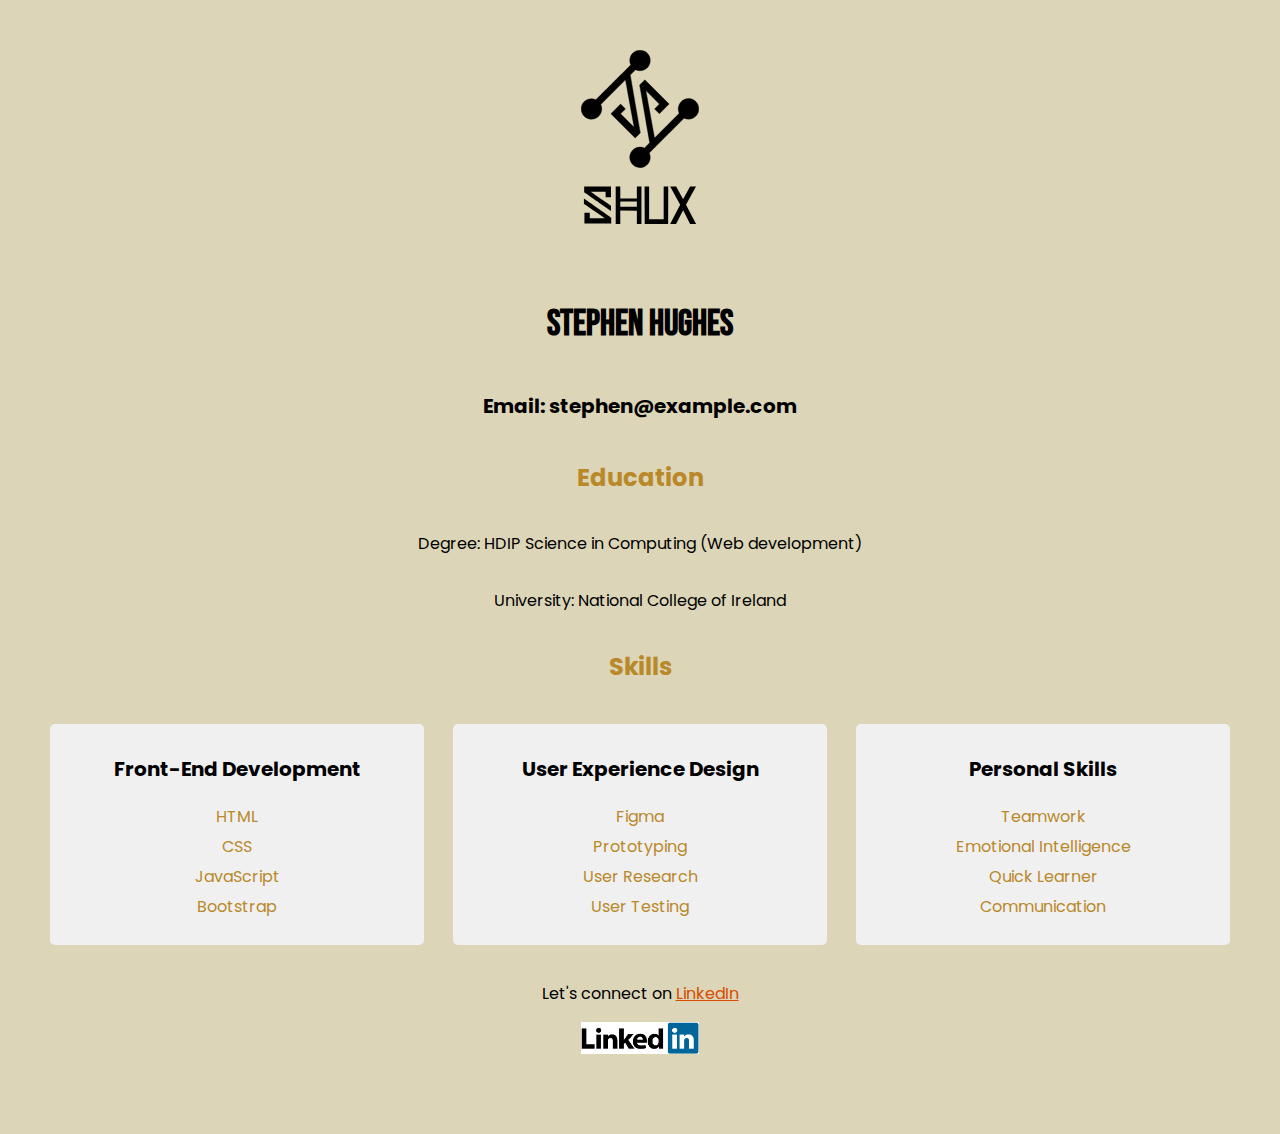
<file: WK3CV/index.html>
<!DOCTYPE html>
<html lang="en">
  <head>
    <meta charset="UTF-8" />
    <meta name="viewport" content="width=device-width, initial-scale=1.0" />
    <title>My CV</title>
    <link rel="preconnect" href="https://fonts.googleapis.com">
<link rel="preconnect" href="https://fonts.gstatic.com" crossorigin>
<link href="https://fonts.googleapis.com/css2?family=Bebas+Neue&display=swap" rel="stylesheet">
    <link rel="stylesheet" href="styles.css" />
    <link rel="preconnect" href="https://fonts.googleapis.com" />
    <link rel="preconnect" href="https://fonts.gstatic.com" crossorigin />
    <link
      href="https://fonts.googleapis.com/css2?family=Poppins:ital,wght@0,100;0,200;0,300;0,400;0,500;0,600;0,700;0,800;0,900;1,100;1,200;1,300;1,400;1,500;1,600;1,700;1,800;1,900&display=swap"
      rel="stylesheet"
    />
    
  </head>
  <body>
    <div class="container">
      <img src="Images/Asset 1Logos.svg" alt="SHUX logo" width="10%" height="10%">
      <br>
      <h1>Stephen Hughes</h1>
      <h3>Email: stephen@example.com </h3>

      <h2>Education</h2>
      <p>Degree: HDIP Science in Computing (Web development)</p>
      <p>University: National College of Ireland</p>

      <h2>Skills</h2>
      <div class="skills-section">
        <div>
          <h3>Front-End Development</h3>
          <ul>
            <li>HTML</li>
            <li>CSS</li>
            <li>JavaScript</li>
            <li>Bootstrap</li>
          </ul>
        </div>

        <div>
          <h3>User Experience Design</h3>
          <ul>
            <li>Figma</li>
            <li>Prototyping</li>
            <li>User Research</li>
            <li>User Testing</li>
          </ul>
        </div>

        <div>
          <h3>Personal Skills</h3>
          <ul>
            <li>Teamwork</li>
            <li>Emotional Intelligence</li>
            <li>Quick Learner</li>
            <li>Communication</li>
          </ul>
        </div>
      </div>
      <p>
        Let's connect on
        <a href=https://www.linkedin.com/in/stephen-hughes-11ab92113/ target="_blank"
          >LinkedIn</a
        >
      </p>
      <img src="Images/linkedin.png" alt="SHUX logo" width="10%" height="10%">
    </div>

  </body>
</html>
</file>
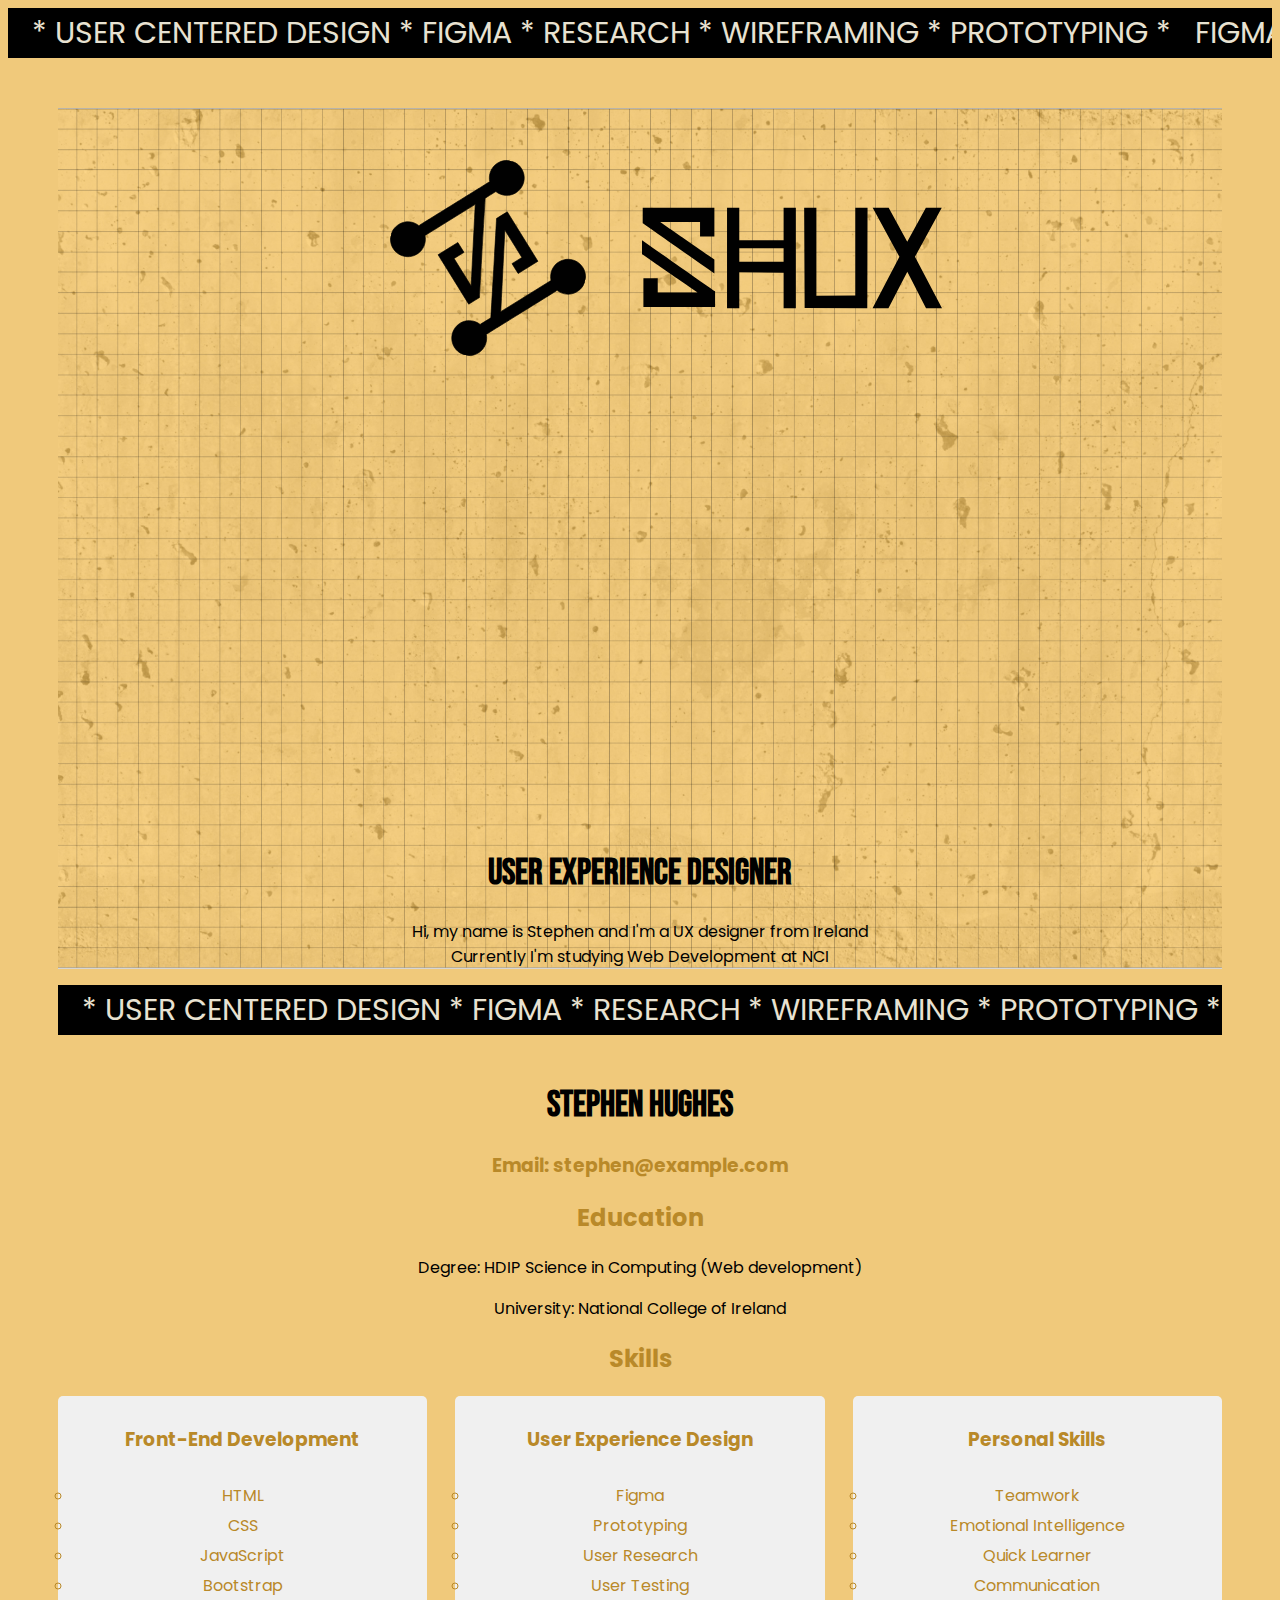
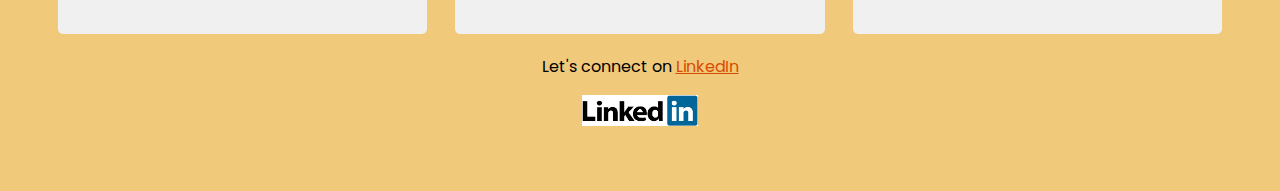
<file: CVBootstrap Portfolioproject/starter-template/index.html>
<!DOCTYPE html>
<html lang="en">
  <head>
    <meta charset="utf-8" />
    <meta name="viewport" content="width=device-width, initial-scale=1" />
    <title>Portfolio</title>

    <!-- Bootstrap CSS -->
    <link
      href="https://cdn.jsdelivr.net/npm/bootstrap@5.0.2/dist/css/bootstrap.min.css"
      rel="stylesheet"
      integrity="sha384-EVSTQN3/azprG1Anm6Qhch6vR5LgLrp8LhUrjp4hcUR4jCVz6Kls9hc3NgCx1pBm"
      crossorigin="anonymous"
    />

    <!-- Google Fonts -->
    <link
      href="https://fonts.googleapis.com/css2?family=Poppins:wght@100;200;300;400;500;600;700;800;900&display=swap"
      rel="stylesheet"
    />
    <link
      href="https://fonts.googleapis.com/css2?family=Bebas+Neue&display=swap"
      rel="stylesheet"
    />

    <!-- Custom Styles -->
    <link href="mystyle.css" rel="stylesheet" />
  </head>
  <body>
    <div class="spotrun">
      <div class="spotrun__frame js-marquee">
        <div class="js-marquee-wrapper">
          <div class="spotrun__item">
            * USER CENTERED DESIGN * FIGMA * RESEARCH * WIREFRAMING *
            PROTOTYPING *
          </div>
          <div class="spotrun__item">FIGMA *</div>
          <div class="spotrun__item">RESEARCH *</div>
          <div class="spotrun__item">PROTOTYPING *</div>
          <div class="spotrun__item">WIREFRAMING *</div>
          <div class="spotrun__item">HTML / CSS *</div>
        </div>
      </div>
    </div>
    <main class="container">
      <div id="intro" class="container-fluid text-center">
        <div
          class="d-flex justify-content-center align-items-center"
          style="height: 80vh"
        >
          <svg width="300" height="300" xmlns="http://www.w3.org/2000/svg">
            <image
              href="images/Asset 2Logos.svg"
              x="50"
              y="50"
              height="200"
              width="200"
            >
              <animateTransform
                attributeName="transform"
                begin="0s"
                dur="20s"
                type="rotate"
                from="0 150 150"
                to="360 150 150"
                repeatCount="indefinite"
              />
            </image>
          </svg>
          <svg width="300" height="300" xmlns="http://www.w3.org/2000/svg">
            <image
              href="images/Asset 3Logosfont.svg"
              x="0"
              y="0"
              height="300"
              width="300"
            />
          </svg>
        </div>
        <div class="starter-template text-center">
          <h1>USER EXPERIENCE DESIGNER</h1>
          <p class="lead">
            Hi, my name is Stephen and I'm a UX designer from Ireland
            <br />
            Currently I'm studying Web Development at NCI
          </p>
        </div>
      </div>

      <div class="spotrun">
        <div class="spotrun__frame js-marquee">
          <div class="js-marquee-wrapper">
            <div class="spotrun__item">
              * USER CENTERED DESIGN * FIGMA * RESEARCH * WIREFRAMING *
              PROTOTYPING *
            </div>
            <div class="spotrun__item">FIGMA *</div>
            <div class="spotrun__item">RESEARCH *</div>
            <div class="spotrun__item">PROTOTYPING *</div>
            <div class="spotrun__item">WIREFRAMING *</div>
            <div class="spotrun__item">HTML / CSS *</div>
          </div>
        </div>
      </div>

      <br />
      <h1>Stephen Hughes</h1>
      <h3>Email: stephen@example.com</h3>

      <h2>Education</h2>
      <p>Degree: HDIP Science in Computing (Web development)</p>
      <p>University: National College of Ireland</p>

      <h2>Skills</h2>
      <div class="skills-section">
        <div>
          <h3>Front-End Development</h3>
          <ul>
            <li>HTML</li>
            <li>CSS</li>
            <li>JavaScript</li>
            <li>Bootstrap</li>
          </ul>
        </div>
        <div>
          <h3>User Experience Design</h3>
          <ul>
            <li>Figma</li>
            <li>Prototyping</li>
            <li>User Research</li>
            <li>User Testing</li>
          </ul>
        </div>
        <div>
          <h3>Personal Skills</h3>
          <ul>
            <li>Teamwork</li>
            <li>Emotional Intelligence</li>
            <li>Quick Learner</li>
            <li>Communication</li>
          </ul>
        </div>
      </div>

      <p>
        Let's connect on
        <a
          href="https://www.linkedin.com/in/stephen-hughes-11ab92113/"
          target="_blank"
          >LinkedIn</a
        >
      </p>
      <img
        src="images/linkedin.png"
        alt="LinkedIn logo"
        width="10%"
        height="10%"
      />
    </main>

    <script src="https://cdn.jsdelivr.net/npm/bootstrap@5.0.2/dist/js/bootstrap.bundle.min.js"></script>
  </body>
</html>
</file>
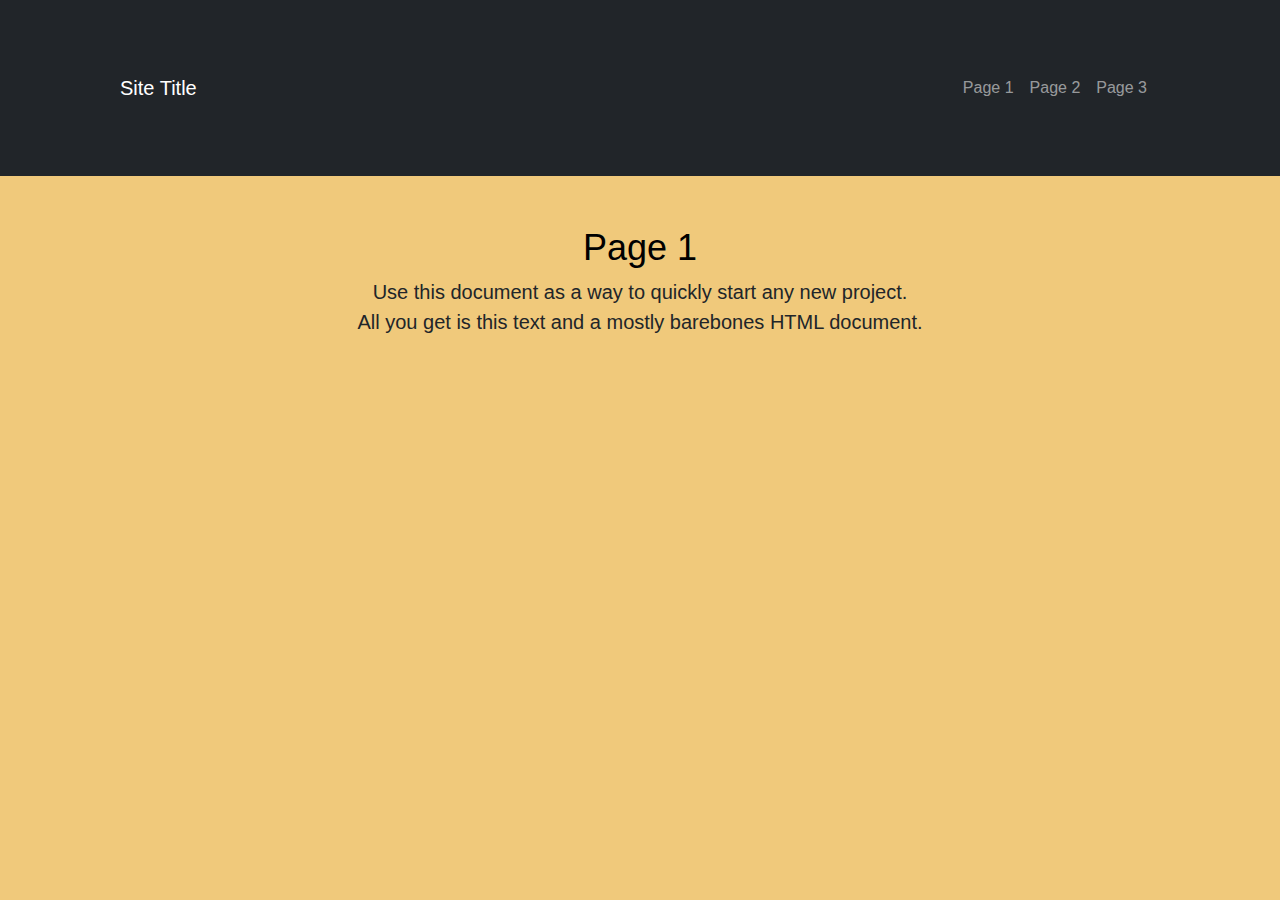
<file: CVBootstrap Portfolioproject/starter-template/page-1.html>
<!doctype html>
<html lang="en">
  <head>
    <meta charset="utf-8">
    <meta name="viewport" content="width=device-width, initial-scale=1">
    <meta name="description" content="">
    <meta name="author" content="Mark Otto, Jacob Thornton, and Bootstrap contributors">
    <meta name="generator" content="Hugo 0.80.0">
    <title>Starter Template · Bootstrap v5.0</title>
    <!-- Bootstrap core CSS -->
<link href="css/bootstrap.min.css" rel="stylesheet">
    <!-- Custom styles for this template -->
    <link href="mystyle.css" rel="stylesheet">
  </head>
  <body>
    
    <nav class="navbar navbar-expand-lg navbar-dark bg-dark" aria-label="Eighth navbar example">
      <div class="container">
        <a class="navbar-brand" href="index.html">Site Title</a>
        <button class="navbar-toggler" type="button" data-bs-toggle="collapse" data-bs-target="#navbarsExample07" aria-controls="navbarsExample07" aria-expanded="false" aria-label="Toggle navigation">
          <span class="navbar-toggler-icon"></span>
        </button>
  
        <div class="collapse navbar-collapse" id="navbarsExample07">
          <ul class="navbar-nav me-auto mb-2 mb-lg-0">
          </ul>
          <span class="d-flex">
            <ul class="navbar-nav me-auto mb-2 mb-lg-0">
              <li class="nav-item">
                <a class="nav-link" aria-current="page" href="page-1.html">Page 1</a>
              </li>
              <li class="nav-item">
                <a class="nav-link" aria-current="page" href="page-2.html">Page 2</a>
              </li>
              <li class="nav-item">
                <a class="nav-link" aria-current="page" href="page-3.html">Page 3</a>
              </li>
            </ul>
          </span>
        </div>
      </div>
    </nav>

<main class="container">
  <div class="starter-template text-center">
    <h1>Page 1</h1>
    <p class="lead">Use this document as a way to quickly start any new project.<br> All you get is this text and a mostly barebones HTML document.</p>
  </div>

</main><!-- /.container -->
    <script src="js/bootstrap.bundle.min.js"></script>
  </body>
</html>
</file>
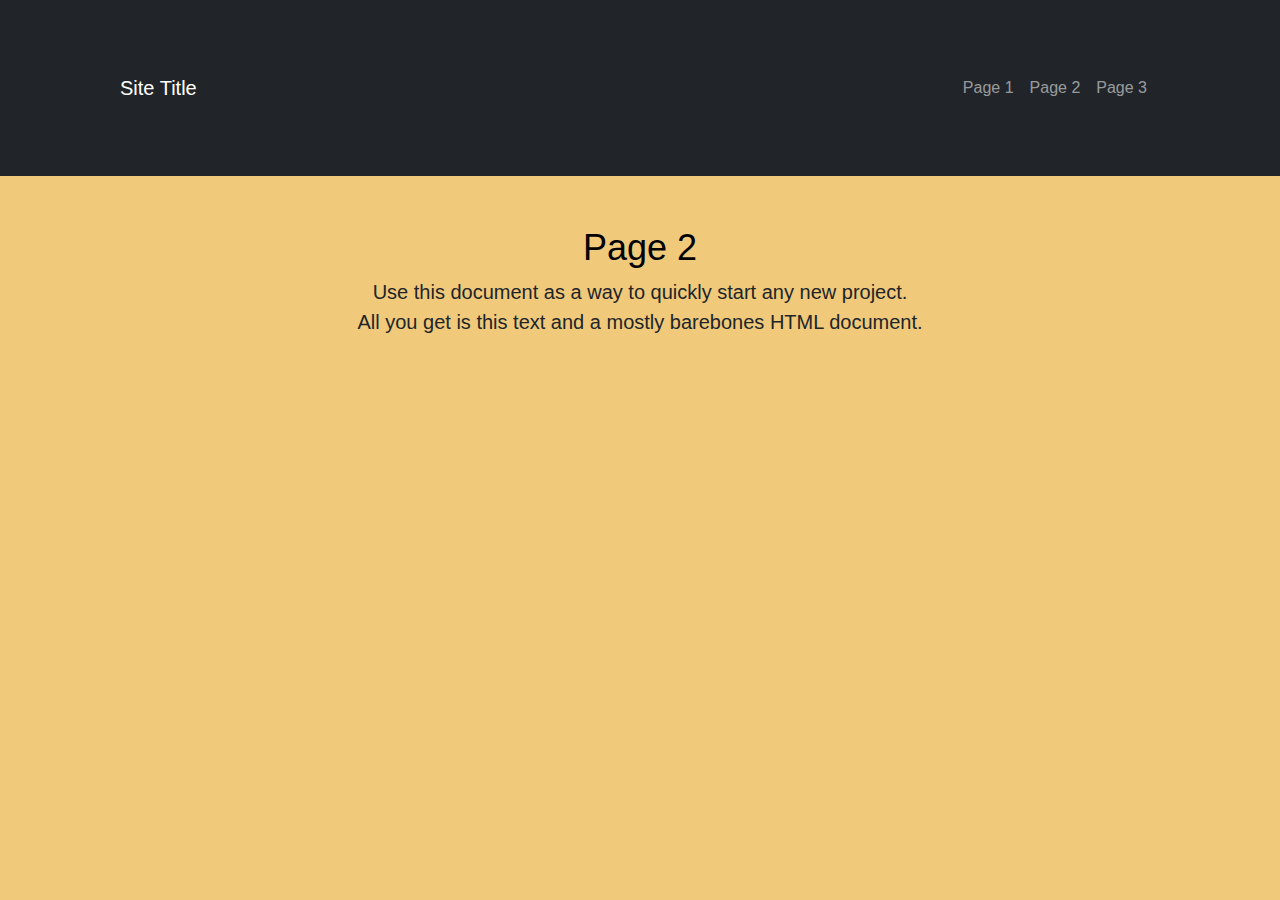
<file: CVBootstrap Portfolioproject/starter-template/page-2.html>
<!doctype html>
<html lang="en">
  <head>
    <meta charset="utf-8">
    <meta name="viewport" content="width=device-width, initial-scale=1">
    <meta name="description" content="">
    <meta name="author" content="Mark Otto, Jacob Thornton, and Bootstrap contributors">
    <meta name="generator" content="Hugo 0.80.0">
    <title>Starter Template · Bootstrap v5.0</title>
    <!-- Bootstrap core CSS -->
<link href="css/bootstrap.min.css" rel="stylesheet">
    <!-- Custom styles for this template -->
    <link href="mystyle.css" rel="stylesheet">
  </head>
  <body>
    
    <nav class="navbar navbar-expand-lg navbar-dark bg-dark" aria-label="Eighth navbar example">
      <div class="container">
        <a class="navbar-brand" href="index.html">Site Title</a>
        <button class="navbar-toggler" type="button" data-bs-toggle="collapse" data-bs-target="#navbarsExample07" aria-controls="navbarsExample07" aria-expanded="false" aria-label="Toggle navigation">
          <span class="navbar-toggler-icon"></span>
        </button>
  
        <div class="collapse navbar-collapse" id="navbarsExample07">
          <ul class="navbar-nav me-auto mb-2 mb-lg-0">
          </ul>
          <span class="d-flex">
            <ul class="navbar-nav me-auto mb-2 mb-lg-0">
              <li class="nav-item">
                <a class="nav-link" aria-current="page" href="page-1.html">Page 1</a>
              </li>
              <li class="nav-item">
                <a class="nav-link" aria-current="page" href="page-2.html">Page 2</a>
              </li>
              <li class="nav-item">
                <a class="nav-link" aria-current="page" href="page-3.html">Page 3</a>
              </li>
            </ul>
          </span>
        </div>
      </div>
    </nav>

<main class="container">
  <div class="starter-template text-center">
    <h1>Page 2</h1>
    <p class="lead">Use this document as a way to quickly start any new project.<br> All you get is this text and a mostly barebones HTML document.</p>
  </div>

</main><!-- /.container -->
    <script src="js/bootstrap.bundle.min.js"></script>
  </body>
</html>
</file>
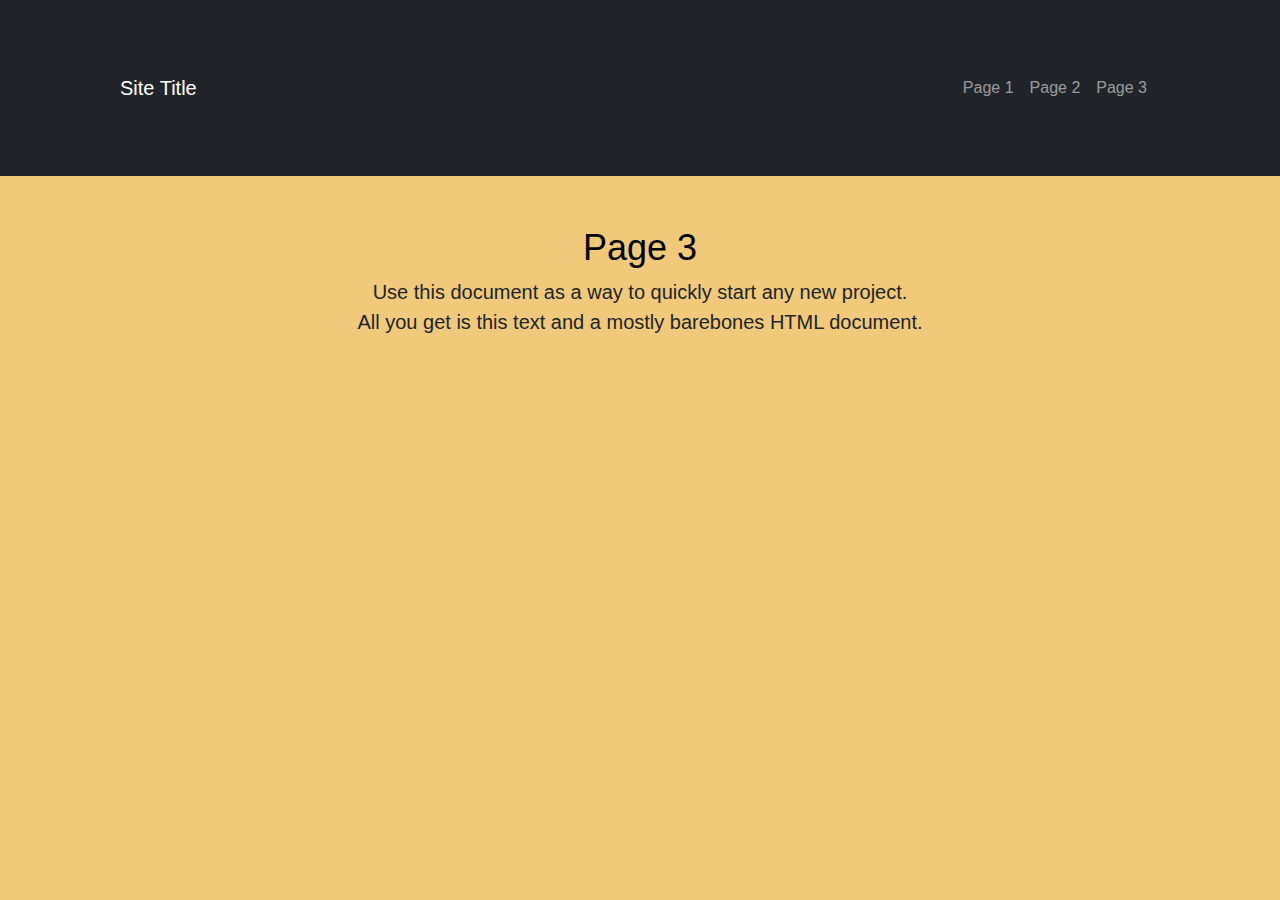
<file: CVBootstrap Portfolioproject/starter-template/page-3.html>
<!doctype html>
<html lang="en">
  <head>
    <meta charset="utf-8">
    <meta name="viewport" content="width=device-width, initial-scale=1">
    <meta name="description" content="">
    <meta name="author" content="Mark Otto, Jacob Thornton, and Bootstrap contributors">
    <meta name="generator" content="Hugo 0.80.0">
    <title>Starter Template · Bootstrap v5.0</title>
    <!-- Bootstrap core CSS -->
<link href="css/bootstrap.min.css" rel="stylesheet">
    <!-- Custom styles for this template -->
    <link href="mystyle.css" rel="stylesheet">
  </head>
  <body>
    
    <nav class="navbar navbar-expand-lg navbar-dark bg-dark" aria-label="Eighth navbar example">
      <div class="container">
        <a class="navbar-brand" href="index.html">Site Title</a>
        <button class="navbar-toggler" type="button" data-bs-toggle="collapse" data-bs-target="#navbarsExample07" aria-controls="navbarsExample07" aria-expanded="false" aria-label="Toggle navigation">
          <span class="navbar-toggler-icon"></span>
        </button>
  
        <div class="collapse navbar-collapse" id="navbarsExample07">
          <ul class="navbar-nav me-auto mb-2 mb-lg-0">
          </ul>
          <span class="d-flex">
            <ul class="navbar-nav me-auto mb-2 mb-lg-0">
              <li class="nav-item">
                <a class="nav-link" aria-current="page" href="page-1.html">Page 1</a>
              </li>
              <li class="nav-item">
                <a class="nav-link" aria-current="page" href="page-3.html">Page 2</a>
              </li>
              <li class="nav-item">
                <a class="nav-link" aria-current="page" href="page-3.html">Page 3</a>
              </li>
            </ul>
          </span>
        </div>
      </div>
    </nav>

<main class="container">
  <div class="starter-template text-center">
    <h1>Page 3</h1>
    <p class="lead">Use this document as a way to quickly start any new project.<br> All you get is this text and a mostly barebones HTML document.</p>
  </div>

</main><!-- /.container -->
    <script src="js/bootstrap.bundle.min.js"></script>
  </body>
</html>
</file>
<file: WK3CV/styles.css>
/* Set the background and text colors */
body {
    background-color: #dcd5b7;
    color: #000000;
    font-family: "Poppins", sans-serif;
    margin: 0;
    padding: 0;
}
img
{ margin-top 20px;  margin-bottom: 20px;}

/* Container styling */
.container {
  max-width: 100%;
  margin: 0 auto;
  padding: 20px;
  text-align: center;
  display: flex;
  flex-direction: column;
  justify-content: center;
  align-items: center;
  

}

.container img {
  margin-bottom: 30px;
}

.skills-section {
  display: flex;
  justify-content: space-between;
  margin-top: 20px;
  margin-bottom: 20px;
  width: 100%;
  color: #b98929;
  text-align: center;
}

.skills-section div {
  width: 30%;
  background-color: #f0f0f0;
  padding: 10px;
  border-radius: 5px;
}

.skills-section h3 {
  text-align: center;
}

.skills-section ul {
  list-style-type: none;
  padding: 0;
}

/* Media Query for smaller screens */
@media screen and (max-width: 768px) {
  .skills-section {
    color: #b98929;
      flex-direction: column;
      align-items: center;
      text-align: center;
      
  }

  .skills-section div {
      width: 80%;
      margin-bottom: 10px;
  }
}
.poppins-thin {
  font-family: "Poppins", sans-serif;
  font-weight: 100;
  font-style: normal;
}

.poppins-extralight {
  font-family: "Poppins", sans-serif;
  font-weight: 200;
  font-style: normal;
}

.poppins-light {
  font-family: "Poppins", sans-serif;
  font-weight: 300;
  font-style: normal;
}

.poppins-regular {
  font-family: "Poppins", sans-serif;
  font-weight: 400;
  font-style: normal;
}

.poppins-medium {
  font-family: "Poppins", sans-serif;
  font-weight: 500;
  font-style: normal;
}

.poppins-semibold {
  font-family: "Poppins", sans-serif;
  font-weight: 600;
  font-style: normal;
}

.poppins-bold {
  font-family: "Poppins", sans-serif;
  font-weight: 700;
  font-style: normal;
}

.poppins-extrabold {
  font-family: "Poppins", sans-serif;
  font-weight: 800;
  font-style: normal;
}

.poppins-black {
  font-family: "Poppins", sans-serif;
  font-weight: 900;
  font-style: normal;
}

.poppins-thin-italic {
  font-family: "Poppins", sans-serif;
  font-weight: 100;
  font-style: italic;
}

.poppins-extralight-italic {
  font-family: "Poppins", sans-serif;
  font-weight: 200;
  font-style: italic;
}

.poppins-light-italic {
  font-family: "Poppins", sans-serif;
  font-weight: 300;
  font-style: italic;
}

.poppins-regular-italic {
  font-family: "Poppins", sans-serif;
  font-weight: 400;
  font-style: italic;
}

.poppins-medium-italic {
  font-family: "Poppins", sans-serif;
  font-weight: 500;
  font-style: italic;
}

.poppins-semibold-italic {
  font-family: "Poppins", sans-serif;
  font-weight: 600;
  font-style: italic;
}

.poppins-bold-italic {
  font-family: "Poppins", sans-serif;
  font-weight: 700;
  font-style: italic;
}

.poppins-extrabold-italic {
  font-family: "Poppins", sans-serif;
  font-weight: 800;
  font-style: italic;
}

.poppins-black-italic {
  font-family: "Poppins";
  font-weight: 900;
  font-style: italic;
}

.container {
    text-align: center;
    padding: 50px;
}

/* Styling the headings */
h1 {
    font-family: "Bebas Neue", sans-serif;

    font-size: 36px;
    color: #000000;
}

h3 {
    font-size: 20px;
    color: #000000;
    text-align: center;
    justify-content: center;
}

h2 {
    font-size: 24px;
    color: #b98929;
}

/* Styling the unordered list */
ul {
    list-style-type:circle;
    padding: 5px;
}

ul li {
    margin: 5px 0;
    font-size: 16px;
}

/* Link styling */
a {
    color: #d84c00;
}
</file>
<file: CVBootstrap Portfolioproject/starter-template/mystyle.css>
/* Global Styles */
body {
  background-color: #F0C97B;
  font-family: "Poppins", sans-serif;
}

h1 {
  font-family: "Bebas Neue", sans-serif;
  font-size: 36px;
  color: #000;
}

h2, h3 {
  color: #b98929;
}

a {
  color: #d84c00;
}

ul {
  list-style-type: circle;
  padding: 5px;
}

ul li {
  margin: 5px 0;
  font-size: 16px;
}

.container {
  text-align: center;
  padding: 50px;
}

#intro {
  background-image: url("images/Concretegridyellow.jpg");
  background-size: cover;
  background-repeat: no-repeat;
  background-position: center;
}

/* Spotrun Marquee */
.spotrun {
  background: #000;
  color: #e8e2d1;
  padding: 9px 0;
  overflow: hidden;
  font-size: 30px;
  line-height: 32px;
  text-transform: uppercase;
  white-space: nowrap;
}

.spotrun__frame {
  display: flex;
  overflow: hidden;
}

.js-marquee-wrapper {
  display: flex;
  animation: marqueeAnimation-6537583 60s linear infinite;
}

.spotrun__item {
  margin-left: 24px;
  display: inline-block;
  white-space: nowrap;
  vertical-align: top;
}

@keyframes marqueeAnimation-6537583 {
  from {
    transform: translateX(100%);
  }
  to {
    transform: translateX(-100%);
  }
}

/* Skills Section */
.skills-section {
  display: flex;
  justify-content: space-between;
  margin: 20px 0;
  width: 100%;
  color: #b98929;
}

.skills-section div {
  width: 30%;
  background-color: #f0f0f0;
  padding: 10px;
  border-radius: 5px;
}

@media (max-width: 768px) {
  .skills-section {
    flex-direction: column;
    align-items: center;
  }

  .skills-section div {
    width: 80%;
    margin-bottom: 10px;
  }
}
</file>
